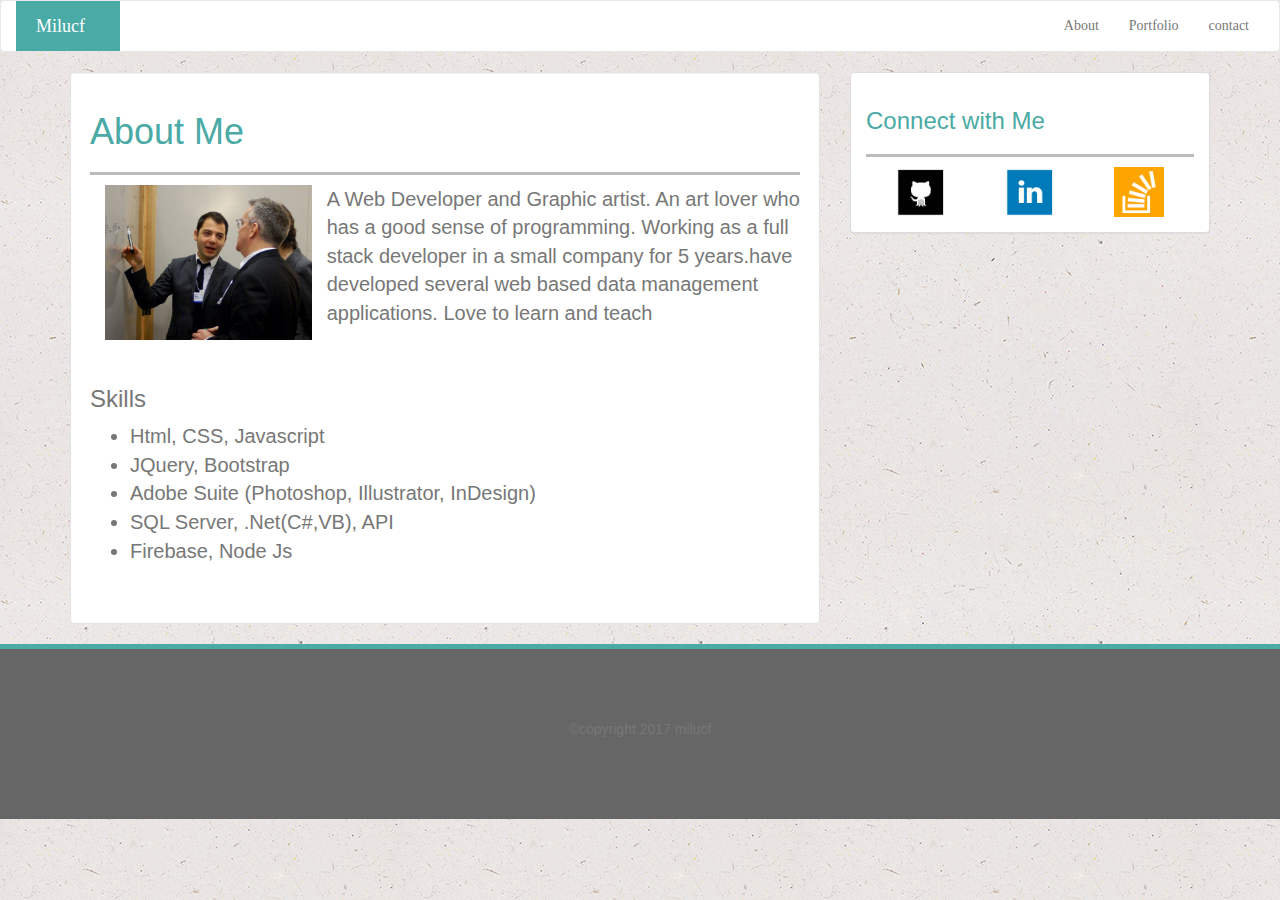
<file: index.html>
<!DOCTYPE html>
<html lang="en">
<head>
    <meta charset="UTF-8">
    <meta name="viewport" content="width=device-width, initial-scale=1.0">
    <meta http-equiv="X-UA-Compatible" content="ie=edge">

    <!-- Latest compiled and minified CSS -->
<link rel="stylesheet" href="https://maxcdn.bootstrapcdn.com/bootstrap/3.3.7/css/bootstrap.min.css">

<!-- jQuery library -->
<script src="https://ajax.googleapis.com/ajax/libs/jquery/3.2.1/jquery.min.js"></script>

<!-- Latest compiled JavaScript -->
<script src="https://maxcdn.bootstrapcdn.com/bootstrap/3.3.7/js/bootstrap.min.js"></script>

    <link rel="stylesheet" type="text/css" href="assets/css/style.css" /> 

    <title>Basic Portfolio</title>
</head>
<body>
    <header>
       <nav class="navbar navbar-default">
           <div class="container-fluid">
               <div class="navbar-header">
                         <button type="button" class="navbar-toggle" data-toggle="collapse" data-target="#myNavbar">
                                <span class="icon-bar"></span>
                                <span class="icon-bar"></span>
                                <span class="icon-bar"></span> 
                         </button>
                  <a href="#" class="navbar-brand">Milucf</a>
               </div>
               <div id="myNavbar" class="collapse navbar-collapse">
               <ul class="nav navbar-nav navbar-right" >
                 <li><a href="index.html">About</a></li>
                 <li><a href="portfolio.html">Portfolio</a></li>
                 <li><a href="contact.html">contact</a></li>
               </ul>
               </div>
           </div>
       </nav>
    </header>

    <section class="container">
    <div class="row">
        <div class="col-md-8">
        <div class="well">
            <h1>About Me</h1>
            <p>
           <img alt="Portfolio Picture" class="col-lg-4 img-responsive" src="assets/images/placeholder.jpg"/ >
           
           A Web Developer and Graphic artist. An art lover who has a good sense of programming. Working as a
            full stack developer in a small company for 5 years.have developed several web based data 
            management applications.  Love to learn and teach
            </p>

            <br>

            <p>
           <h3>Skills</h3>
           <ul>
           <li>Html, CSS, Javascript</li>
           <li> JQuery, Bootstrap</li>
           <li>Adobe Suite (Photoshop, Illustrator, InDesign)</li>
            <li>SQL Server, .Net(C#,VB), API</li>
            <li> Firebase, Node Js</li>
           </ul>
           </p>

           <br>




        </div>

        </div>

        <div class="col-md-4">
            
            <div class="panel panel-default">
                <div class="panel-body">

                        <h3>Connect with Me</h3>
                        <div class="container-fluid text-center">
                            <div class="row">
                              <div class="col-xs-4">  <a href="http://www.github.com/milucf"> <img src="assets/images/github.png" ></a>   </div>
                             <div class="col-xs-4">   <a href="http://www.linkedin.com"> <img src="assets/images/linkedin.png" class="img-responsive"></a> </div>
                              <div class="col-xs-4">  <a href="http://www.stackoverflow.com"> <img src="assets/images/stackoverflow.png" class="img-responsive"></a> </div>
                            </div>
                        </div>
                </div>
            </div>

        </div>
    </div>
    </section>
    <footer class="container-fluid bg-4 text-center">
   <p> &copy;copyright 2017 milucf</p>
   </footer>

</body>
</html>
</file>
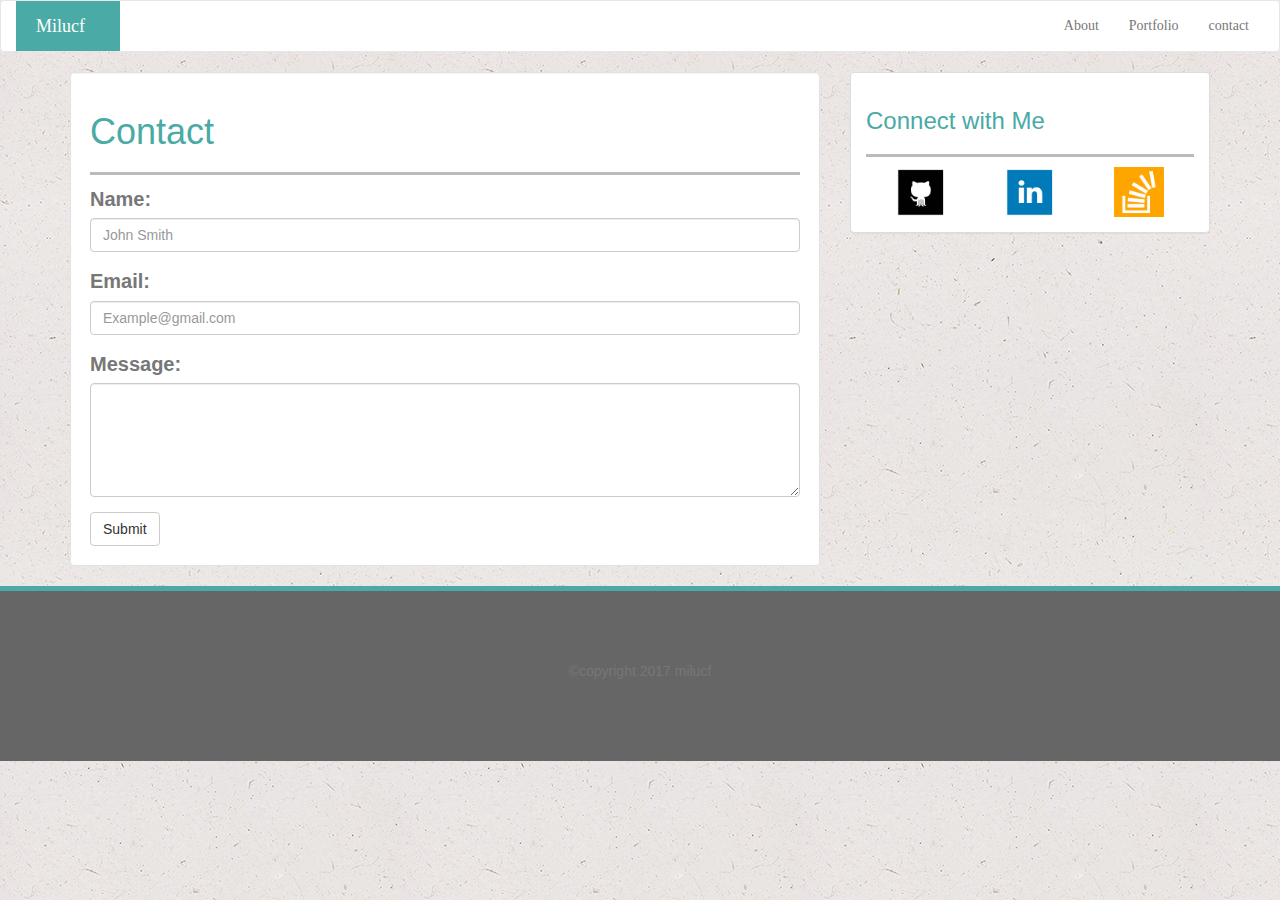
<file: contact.html>
<!DOCTYPE html>
<html lang="en">
<head>
    <meta charset="UTF-8">
    <meta name="viewport" content="width=device-width, initial-scale=1.0">
    <meta http-equiv="X-UA-Compatible" content="ie=edge">
        <!-- Latest compiled and minified CSS -->
<link rel="stylesheet" href="https://maxcdn.bootstrapcdn.com/bootstrap/3.3.7/css/bootstrap.min.css">

<!-- jQuery library -->
<script src="https://ajax.googleapis.com/ajax/libs/jquery/3.2.1/jquery.min.js"></script>

<!-- Latest compiled JavaScript -->
<script src="https://maxcdn.bootstrapcdn.com/bootstrap/3.3.7/js/bootstrap.min.js"></script>

    <link rel="stylesheet" type="text/css" href="assets/css/style.css" /> 
    <title>Basic Portfolio</title>
</head>
<body>

    <header>
       <nav class="navbar navbar-default">
           <div class="container-fluid">
               <div class="navbar-header">
                         <button type="button" class="navbar-toggle" data-toggle="collapse" data-target="#myNavbar">
                                <span class="icon-bar"></span>
                                <span class="icon-bar"></span>
                                <span class="icon-bar"></span> 
                         </button>
                  <a href="#" class="navbar-brand">  Milucf</a>
               </div>
               <div id="myNavbar" class="collapse navbar-collapse">
               <ul class="nav navbar-nav navbar-right" >
                 <li><a href="index.html">About</a></li>
                 <li><a href="portfolio.html">Portfolio</a></li>
                 <li><a href="contact.html">contact</a></li>
               </ul>
               </div>
           </div>
       </nav>
    </header>

    <section class="container">
    <div class="row">
        <div class="col-md-8">
        <div class="well">
            <h1>Contact</h1>

                <div class="form-group">
                    <label for="Name">Name:</label>
                    <input type="text" class="form-control" id="Name" placeholder="John Smith">
                </div>
                <div class="form-group">
                    <label for="Email">Email:</label>
                    <input type="email" class="form-control" id="Email" placeholder="Example@gmail.com">
                </div>
                
                <div class="form-group">
                <label for="msg">Message:</label>
                <textarea class="form-control" rows="5" id="msg"></textarea>
                </div>
                <button type="submit" class="btn btn-default">Submit</button>
             </div>

        </div>

        <div class="col-md-4">
            
            <div class="panel panel-default">
                <div class="panel-body">

                        <h3>Connect with Me</h3>
                        <div class="container-fluid text-center">
                            <div class="row centered">
                              <div class="col-sm-4">  <a href="http://www.github.com"> <img src="assets/images/github.png" class="img-responsive"></a>   </div>
                              <div class="col-sm-4">   <a href="http://www.linkedin.com"> <img src="assets/images/linkedin.png" class="img-responsive"></a> </div>
                              <div class="col-sm-4">  <a href="http://www.stackoverflow.com"> <img src="assets/images/stackoverflow.png" class="img-responsive"></a> </div>
                            </div>
                        </div>
                </div>
            </div>

        </div>
    </div>
    </section>
    <footer class="container-fluid bg-4 text-center">
   <p> &copy;copyright 2017 milucf</p>
   </footer>
   
</body>
</html>
</file>
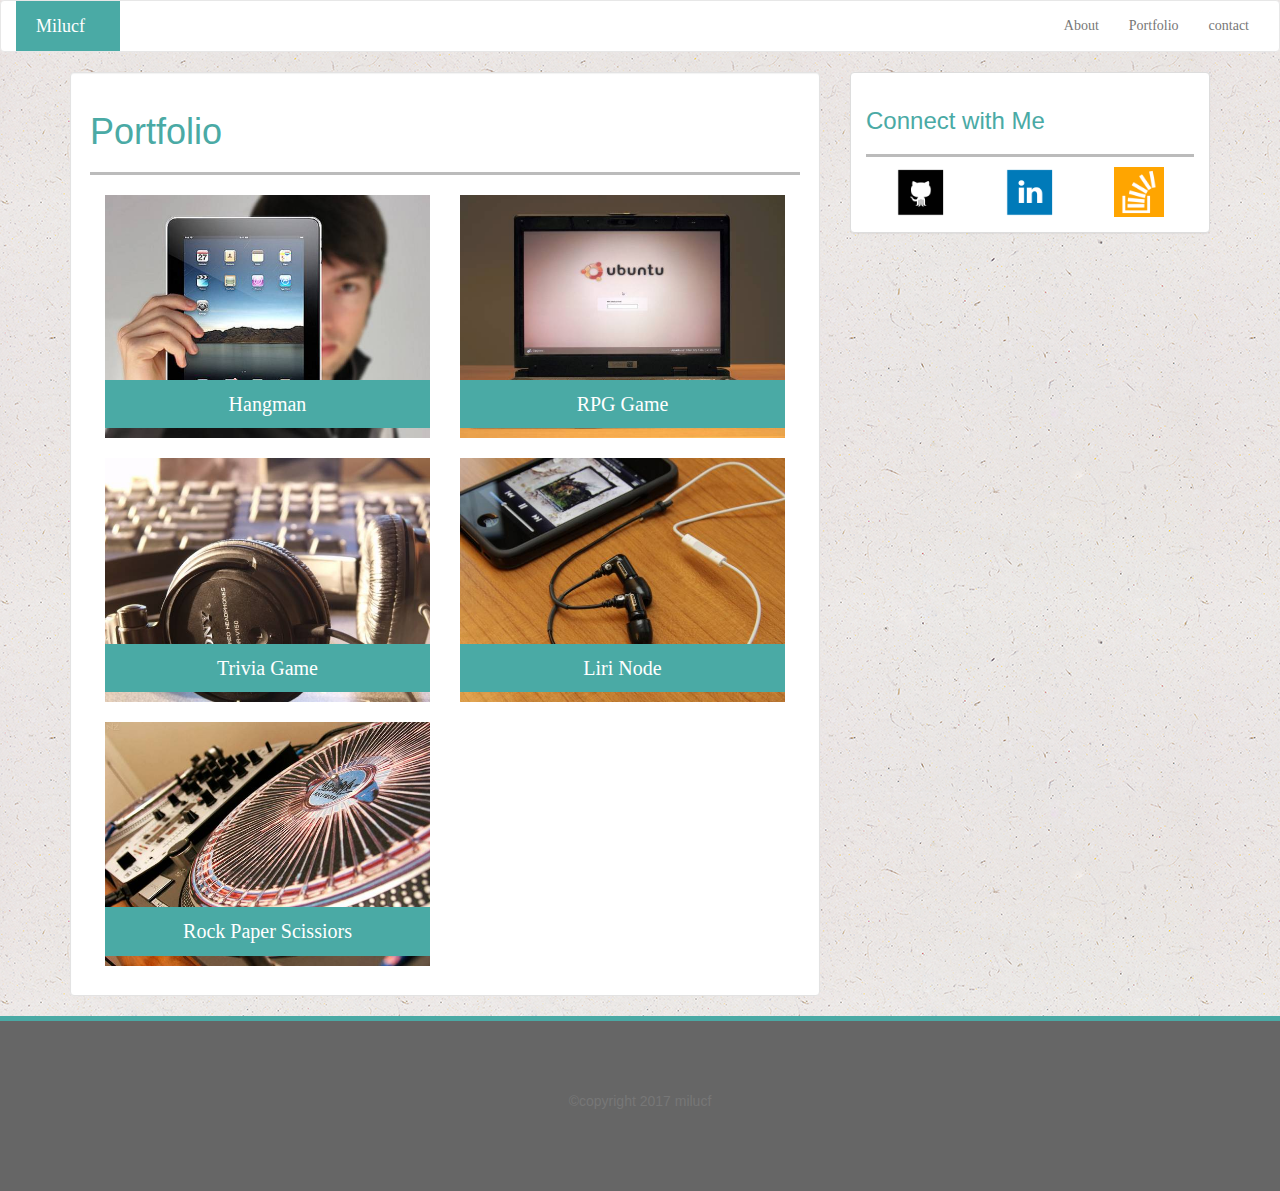
<file: portfolio.html>
<!DOCTYPE html>
<html lang="en">

<head>
    <meta charset="UTF-8">
    <meta name="viewport" content="width=device-width, initial-scale=1.0">
    <meta http-equiv="X-UA-Compatible" content="ie=edge">

    <!-- Latest compiled and minified CSS -->
    <link rel="stylesheet" href="https://maxcdn.bootstrapcdn.com/bootstrap/3.3.7/css/bootstrap.min.css">

    <!-- jQuery library -->
    <script src="https://ajax.googleapis.com/ajax/libs/jquery/3.2.1/jquery.min.js"></script>

    <!-- Latest compiled JavaScript -->
    <script src="https://maxcdn.bootstrapcdn.com/bootstrap/3.3.7/js/bootstrap.min.js"></script>

    <link rel="stylesheet" type="text/css" href="assets/css/style.css" />
    <title>Basic Portfolio</title>
</head>

<body>
    <header>
        <nav class="navbar navbar-default">
            <div class="container-fluid">
                <div class="navbar-header">
                    <button type="button" class="navbar-toggle" data-toggle="collapse" data-target="#myNavbar">
                                <span class="icon-bar"></span>
                                <span class="icon-bar"></span>
                                <span class="icon-bar"></span> 
                         </button>
                    <a href="#" class="navbar-brand">  Milucf</a>
                </div>
                <div id="myNavbar" class="collapse navbar-collapse">
                    <ul class="nav navbar-nav navbar-right">
                        <li><a href="index.html">About</a></li>
                        <li><a href="portfolio.html">Portfolio</a></li>
                        <li><a href="contact.html">contact</a></li>
                    </ul>
                </div>
            </div>
        </nav>
    </header>

    <section class="container">
        <div class="row">
            <div class="col-md-8">

                <div class="well">
                    <h1>Portfolio</h1>
                    <div class="container-fluid text-center">


                        <div class="row">
                            <div class="col-sm-6">
                                <div class="portfolio_gallery">
                                    <img src="assets/images/port1.jpg" alt="portfolio image" class="img-responsive">
                                    <div class="portfolio_desc">Hangman</div>
                                </div>
                            </div>
                            <div class="col-sm-6">
                                <div class="portfolio_gallery">
                                    <img src="assets/images/port2.jpg" alt="portfolio image" class="img-responsive">
                                    <div class="portfolio_desc">RPG Game</div>
                                </div>
                            </div>
                        </div>


                        <div class="row">
                            <div class="col-sm-6">
                                <div class="portfolio_gallery">
                                    <img src="assets/images/port3.jpg" alt="portfolio image" class="img-responsive">
                                    <div class="portfolio_desc">Trivia Game</div>
                                </div>
                            </div>
                            <div class="col-sm-6">
                                <div class="portfolio_gallery"><a href="https://github.com/milucf/liri-node-app">
                                    <img src="assets/images/port4.jpg" alt="portfolio image" class="img-responsive">
                                    <div class="portfolio_desc">Liri Node</div></a>
                                </div>
                            </div>
                        </div>


                        <div class="row">
                            <div class="col-sm-6">
                                <div class="portfolio_gallery">
                                    <img src="assets/images/port5.jpg" alt="portfolio image" class="img-responsive">
                                    <div class="portfolio_desc">Rock Paper Scissiors</div>
                                </div>
                            </div>
                            <div class="col-sm-6">

                            </div>
                        </div>



                    </div>
                    <!--End Of Container-->



                </div>
                <!--End Of Well-->
            </div>

            <div class="col-md-4">

                <div class="panel panel-default">
                    <div class="panel-body">

                        <h3>Connect with Me</h3>
                        <div class="container-fluid text-center">
                            <div class="row centered">
                                <div class="col-xs-4"> <a href="http://www.github.com/milucf"> <img src="assets/images/github.png" ></a> </div>
                               <div class="col-xs-4">   <a href="http://www.linkedin.com"> <img src="assets/images/linkedin.png" class="img-responsive"></a> </div>
                              <div class="col-xs-4">  <a href="http://www.stackoverflow.com"> <img src="assets/images/stackoverflow.png" class="img-responsive"></a> </div>
                            </div>
                        </div>
                    </div>
                </div>

            </div>
        </div>
    </section>
    <footer class="container-fluid bg-4 text-center">
        <p> &copy;copyright 2017 milucf</p>
    </footer>

</body>

</html>
</file>
<file: assets/css/style.css>
*{
    box-sizing: border-box;
    margin: 0px;
}

body{
   background-image: url("../images/ep_naturalwhite.png");
   font-family: 'Arial', 'Helvetica Neue', Helvetica, sans-serif; 
}

.navbar{
    background-color:#ffffff;
    font-family: 'Georgia', Times, 'Times New Roman', serif;
    text-align: center;
}
 
.navbar-header {
 background-color:#4aaaa5;
 padding: 0px 20px;
}
.navbar-brand{
 color:#ffffff !important;
}

.well{
   color:#777777;
   font-size:20px;
   background-color: #ffffff;
}

.well h1{
   color:#4aaaa5 !important;
   padding-bottom:20px;
   border-bottom: 3px solid #bbb;
}

.panel-body h3{
   color:#4aaaa5;
   padding-bottom:20px;
   border-bottom: 3px solid #bbb;
}


.panel-body img{
width:50px;
height: 50px;
margin: 0px auto;
}


footer{
    background-color: #666666;
    border-top:5px solid #4aaaa5; 
    color:#777777;
    padding-top: 70px;
    padding-bottom: 70px;
}

.portfolio_gallery{
    position: relative;
    margin: 10px 0px;
}


.portfolio_desc{
    position: absolute;
    background-color: #4aaaa5;
    width:100%;
    padding:10px 0px;
    bottom:10px;
    font-family: 'Georgia', Times, 'Times New Roman', serif;
    text-align: center;
    color:#ffffff;
}
</file>
